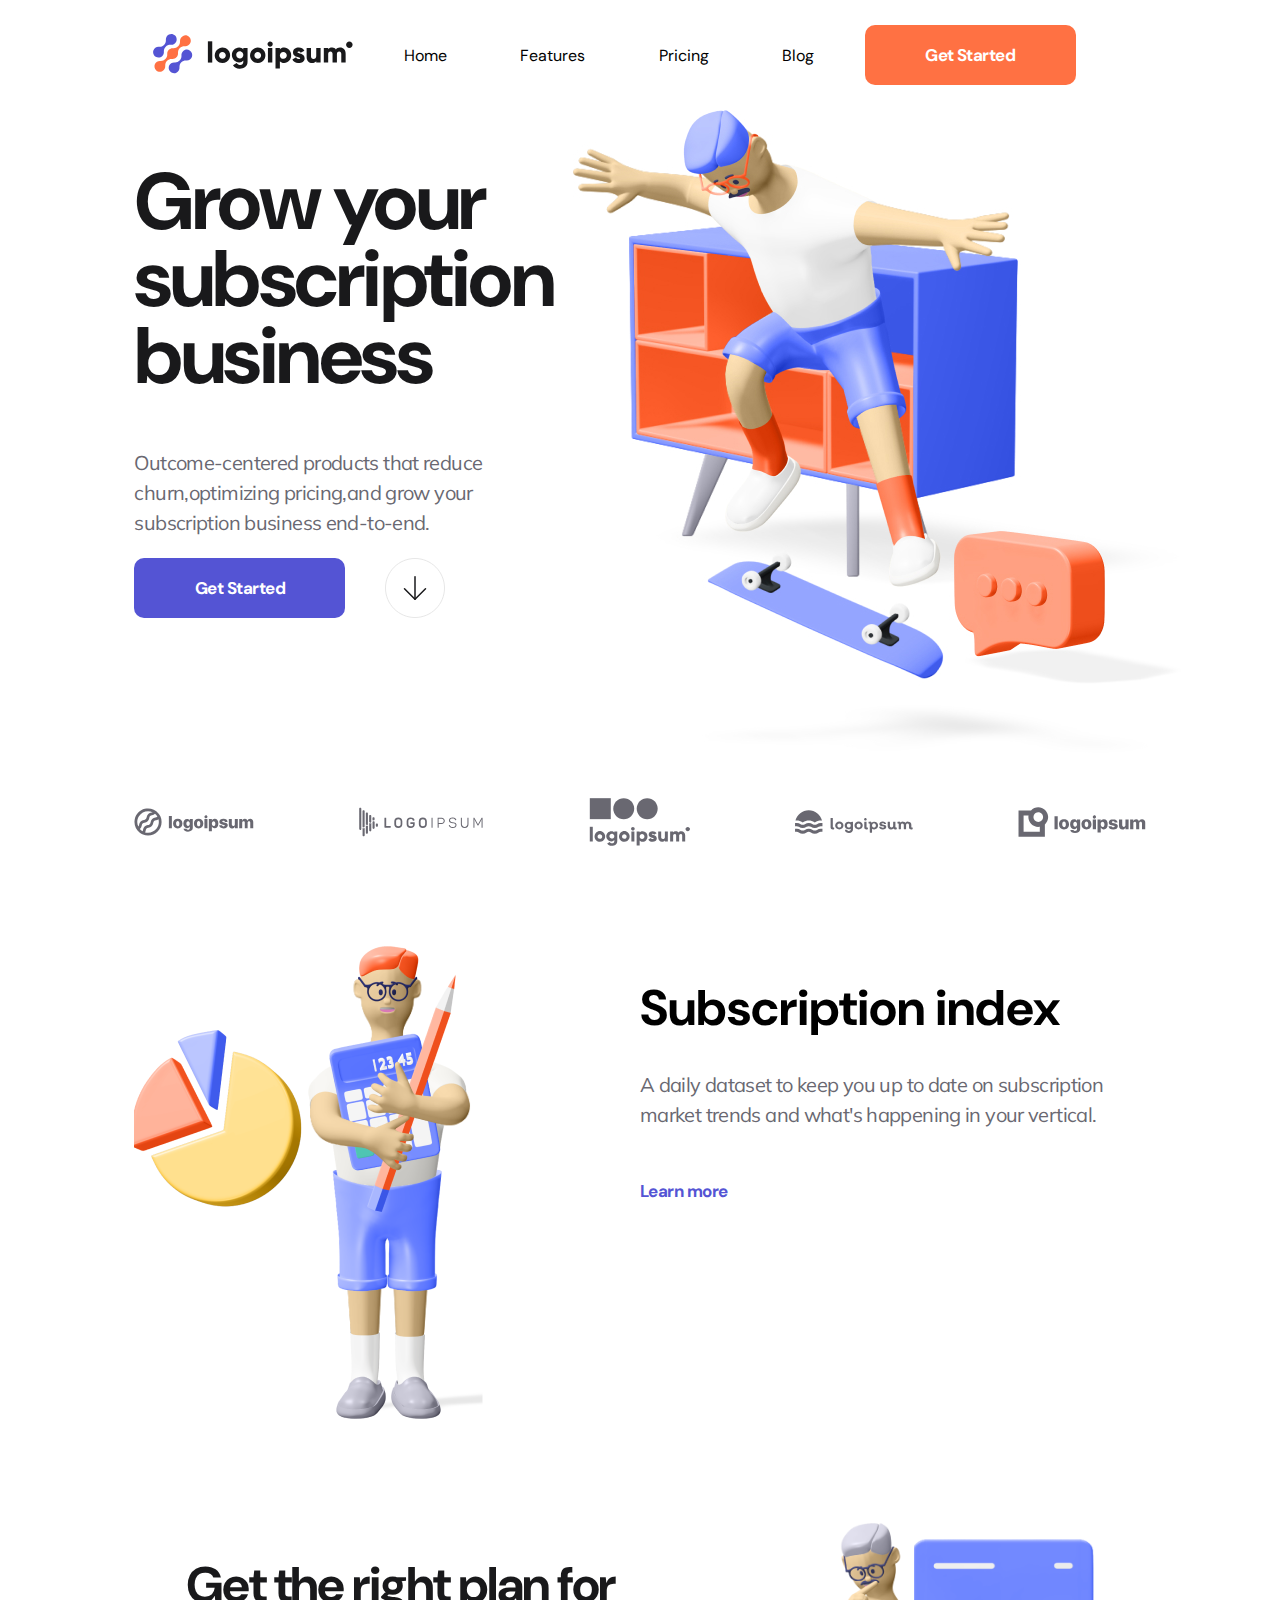
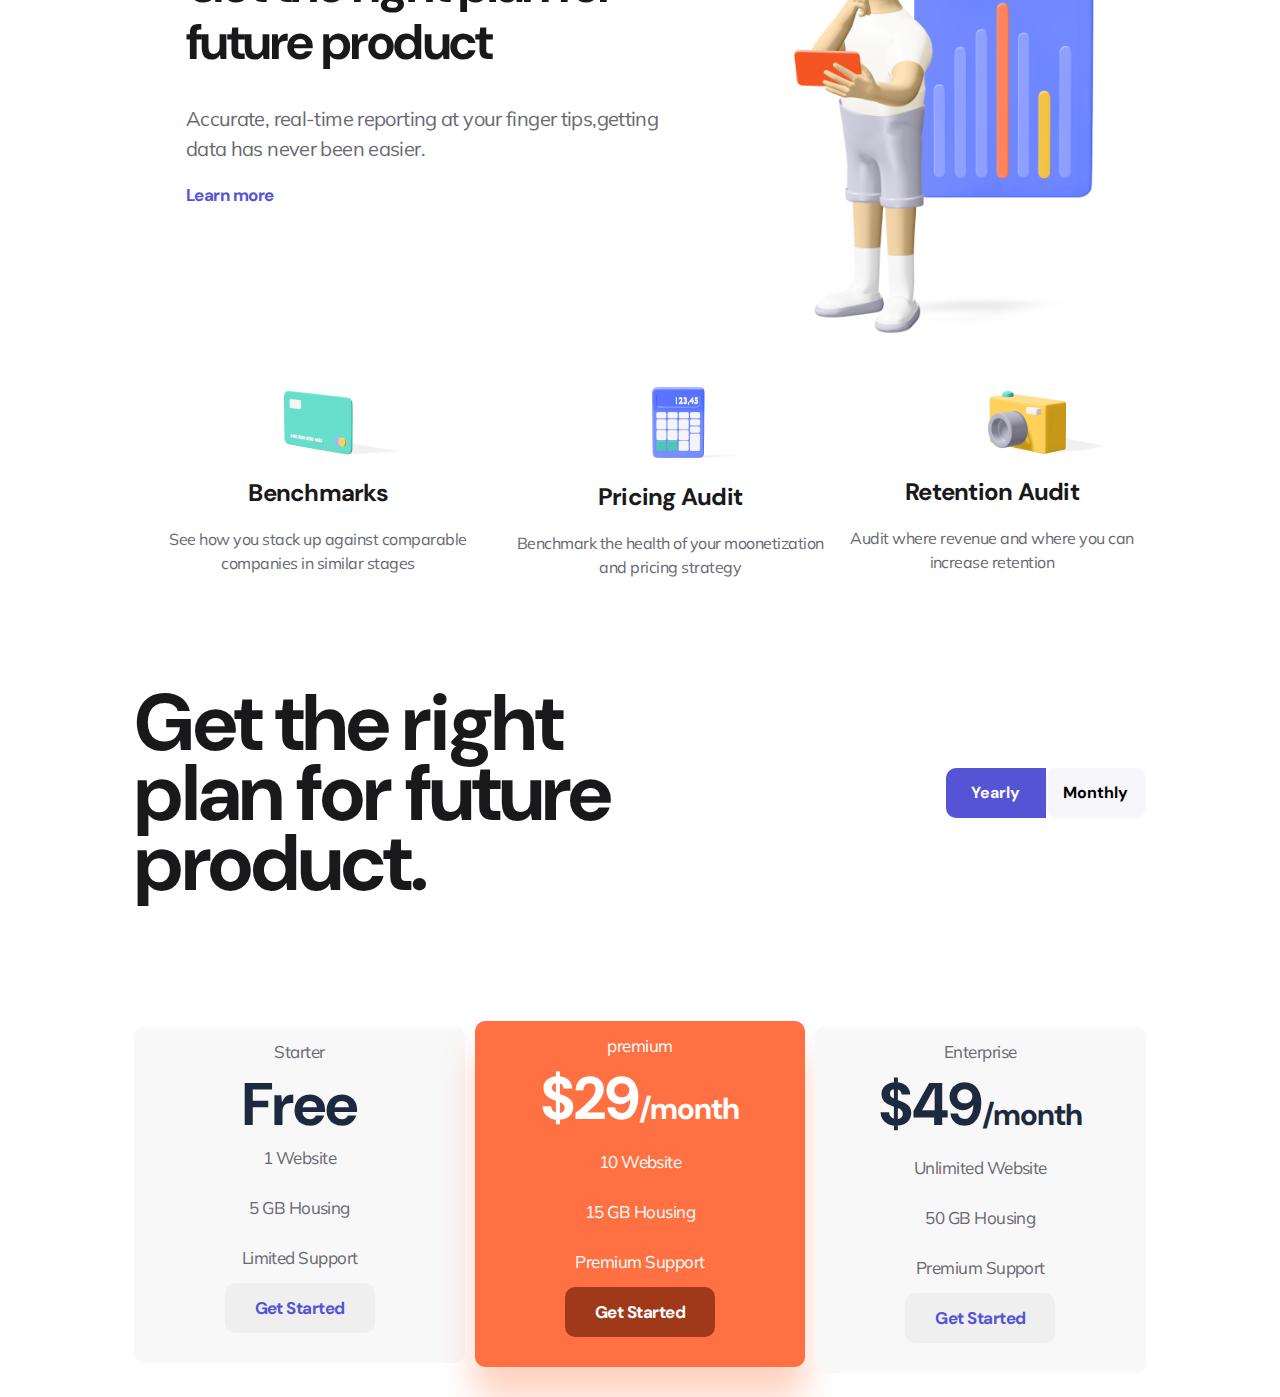
<file: index.html>
<!DOCTYPE html>
<html lang="en">
<head>
    <meta charset="UTF-8">
    <meta http-equiv="X-UA-Compatible" content="IE=edge">
    <meta name="viewport" content="width=device-width, initial-scale=1.0">
    <link rel="preconnect" href="https://fonts.googleapis.com">
    <link rel="preconnect" href="https://fonts.gstatic.com" crossorigin>
    <link href="https://fonts.googleapis.com/css2?family=DM+Sans:wght@400;500;700&display=swap" rel="stylesheet">
    <link rel="preconnect" href="https://fonts.googleapis.com">
    <link rel="preconnect" href="https://fonts.gstatic.com" crossorigin>
    <link href="https://fonts.googleapis.com/css2?family=DM+Sans:wght@400;500;700&family=Mulish:wght@300;400;500&display=swap" rel="stylesheet">
    <link rel="shortcut icon" href="./Path.png" type="image/x-icon">
    <link rel="stylesheet" href="style.css">    <title>Document</title>
</head>
<body>
    <header>
        <div class="logo">
            <img src="./images/logo1.svg" alt="logo">
        </div>
        <nav>
            <ul>
                <li>Home</li>
                <li>Features</li>
                <li>Pricing</li>
                <li>Blog</li>
            </ul>
        </nav>
        <div class="btn">
            <button>Get Started</button>
        </div>
        <div class="burger">
            <img src="./images/hamburger.webp" alt="">
        </div>
    </header>
    <section class="container"> 
            <div class="item item1">
                <h1>Grow your subscription business</h1>
                <p>Outcome-centered products that reduce churn,optimizing pricing,and grow your subscription business end-to-end.</p>
                <div class="btn2">
                    <button>Get Started</button>
                    <img src="./images/arrow.svg" alt="arrow">
                </div>
            </div>
            <div class="item item2" >
                <img src="./images/Hero 3D.jpg" alt="">
            </div>
    </section>
    <section class="icons">
        <img src="./images/p1.svg" alt="">
        <img src="./images/p2.svg" alt="">
        <img src="./images/p3.svg" alt="">
        <img src="/images/p4.svg" alt="">
        <img src="./images/Group.svg" alt="">
    </section>
    <section class="three">
        <div class="man">
            <img src="./Content Image 02.png" alt="">
        </div>
        <div class="sub">
            <h1>Subscription index</h1>
            <p>A daily dataset to keep you up to date on subscription market trends and what's happening in your vertical.</p>
            <a href="#">Learn more</a>
            </div>
    </section>
          <section class="acc">
            <div class="inn">
                <h1>Get the right plan for future product</h1>
                <p>Accurate, real-time reporting at your finger tips,getting data has never been easier.</p>
                <a href="#">Learn more</a>
            </div>
            <div class="img">
                 <img src="./images/contentimage2 copy.png" alt="">
            </div>
          </section>
        <section class="showcase">
            <div class="itemy" width="33.3">
                <img src="./images/Card.png" alt="">
                <h1>Benchmarks</h1>
                <p>See how you stack up against comparable companies in similar stages</p>
            </div>
            <div class="itemy" width="33.3">
                <img src="./images/Calculator.png" alt="">
                <h1>Pricing Audit</h1>
                <p>Benchmark the health of your moonetization and pricing strategy</p>
            </div>
            <div class="itemy" width="33.3">
                <img src="./images/Camera.png" alt="">
                <h1>Retention Audit</h1>
                <p>Audit where revenue and where you can increase retention</p>
            </div>
        </section>                                                                                                                                                                                                                                                                                                                                                                                                                                                                                                                                                                                                                                                                                                                                                                                                                                                                                                                                                                                                                                                                                                                                                                                                                                                                                                                                                                                                                                                                                                                                                                                                                                                                                                                                                                                                                                                                                                                     
          <section class="almost">
            <div class="getright">
           <h1>Get the right plan for future product.</h1>
           </div>
            <div class="mybutt" >
                <h3 class="yearly">Yearly</h3>
                <h3 class="monthly">Monthly</h3>
            </div>
          </section>
    <footer class="long">
        <div>
            <ul class=" foot ul1">
                <li>Starter</li>
                <li class="free">Free</li>
                <li>1 Website</li>
                <li>5 GB Housing</li>
                <li>Limited Support</li>
              <li><button>Get Started</button></li>
            </ul>
        </div>
        <div>
            <ul class=" foot ul2">
                <li>premium</li>
                <li class="dollar"><span class="span1">$29</span>/month</li>
                <li>10 Website</li>
                <li>15 GB Housing</li>
                <li> Premium Support</li>
              <li> <button>Get Started</button></li>
            </ul>
        </div>
        <div>
        <ul class=" foot ul3">
          <li>Enterprise</li>
          <li class="lolo"> <span>$49</span>/month</li>
          <li>Unlimited Website</li>
          <li>50 GB Housing</li>
          <li>Premium Support</li> 
         <li><button>Get Started</button></li>     
        </ul>
        </div>
    </footer>
</body>
</html>
</file>
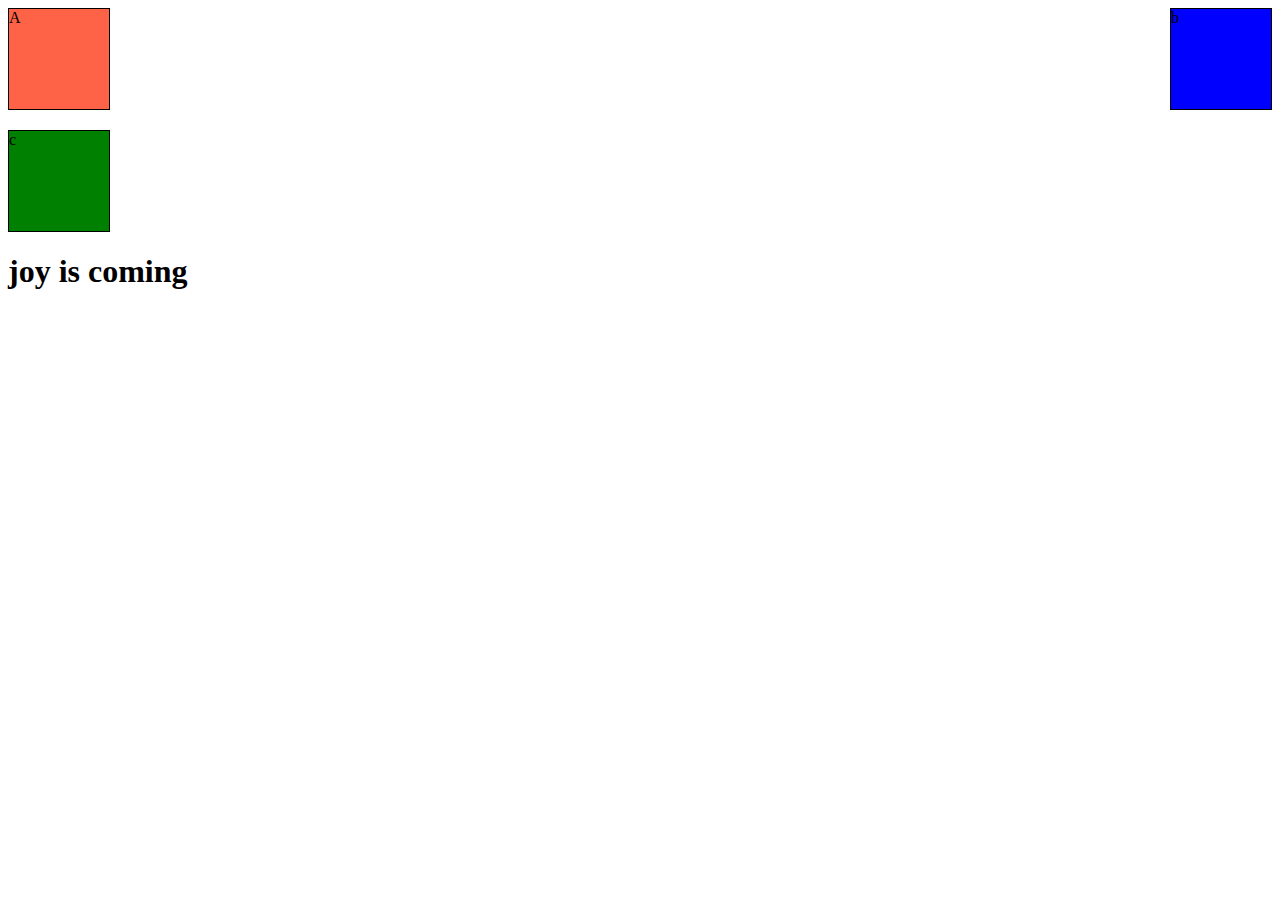
<file: abos.html>
<!DOCTYPE html>
<html lang="en">
<head>
    <meta charset="UTF-8">
    <meta http-equiv="X-UA-Compatible" content="IE=edge">
    <meta name="viewport" content="width=device-width, initial-scale=1.0">
    <title>Document</title>
</head>
<style>
    .container{
        /* border: 1px solid red; */
        /* height: 600px; */
        /* width: 300px; */
        position: relative;
        /* margin: 30px; */
    }
    .container div{
        width: 100px;
        height: 100px;
        border: 1px solid black;
        margin-bottom: 20px;


    }
    .bala{
        position: absolute;
        background-color: blue;
        /* bottom: 0; */
        top: 0;
        right: 0;    
    }
    .c{
        background-color: green;
        top:0;
    }
    .a{
        background-color: tomato;
    }
</style>
<body>
    <div class="container">
        <div class="a">A</div>
        <div class="bala">b</div>
        <div class="c">c</div>
    </div>
    <section>
        <h1>joy is coming</h1>
        
    </section>
</body>
</html>
</file>
<file: style.css>
*{
    border: 0;
    padding: 0;
    box-sizing: border-box;
    
}

header{
    width: 80%;
    margin: auto;
    height: 90px;
    display: flex;
    justify-content: space-around;
    align-items: center;
    z-index: 1014;
    position: fixed;
    top: 0;
    left: 0;
    right: 0;
    background-color: white;
    padding-top: 30px;
    padding-bottom: 10px;
}
.burger img{
    width: 50px;
    display: none;
}
nav{
    width: 40%;
}
nav ul{
    display: flex;
    justify-content: space-between;
}
ul li{
    list-style-type: none;
    font-family: 'DM Sans', sans-serif;
    cursor: pointer;

}
ul li:hover{
    border-bottom: 2px solid black;
}
.btn button{
    width: 211px;
    height: 60px;
    background: #FF7143;
    border-radius: 10px;
    color: white;
    font-family: 'DM Sans', sans-serif;
    font-weight: 700;
    font-size: 17px;
    line-height: 22px;
    text-align: center;
    letter-spacing: -0.531474px;

}
.container{
    display: flex;
    width: 80%;
    margin: auto;
    justify-content: space-between;
    margin-top: 60px;
    margin-bottom: 40px;
    margin-top: 30px;
    padding-top: 80px;
}
.itemy2{
    width: 50%;
}
.item1{
    margin-right: 20px;

}
.item1 h1{
    font-family: 'DM Sans';
    font-style: normal;
    font-weight: 700;
    font-size: 80px;
    line-height: 77px;
    letter-spacing: -2.50105px;
    color: #19191B;
    
}
.item1 p{
    font-family: 'Mulish';
font-style: normal;
font-weight: 400;
font-size: 20px;
line-height: 30px;
letter-spacing: -0.625263px;
color: #696871;

}
.btn2{
    display: flex;
    justify-content: flex-start;
    align-items: center;
}
.btn2 button{
    background: #5454D4;
    width: 211px;
    height: 60px;
    border-radius: 10px;
    color: white;
    font-family: 'DM Sans', sans-serif;
    font-weight: 700;
    font-size: 17px;
    line-height: 22px;
    text-align: center;
    letter-spacing: -0.531474px;
    margin-right: 40px;
}
.icons{
    display: flex;
    justify-content: space-between;
    width: 80%;
    margin: auto;
}
.three{
    /* border: 1px solid red; */
    display: flex;
    width: 80%;
    margin:auto;
    margin-top: 100px;
}
.man{
    width: 50%;
    text-align: start;
    /* border: 1px solid blue; */
}
.sub{
    width: 50%;
    /* border: 1px solid yellow; */
    
}
.sub h1{
font-family: 'DM Sans';
font-style: normal;
font-weight: 700;
font-size: 50px;
line-height: 57px;
}
.sub p{
    margin-bottom: 50px;
    font-family: 'Mulish';
    font-style: normal;
    font-weight: 400;
    font-size: 20px;
    line-height: 30px;
    letter-spacing: -0.625263px;
    color: #696871;
    
}
.sub a{
    font-family: 'DM Sans';
    font-style: normal;
    font-weight: 700;
    font-size: 17px;
    line-height: 22px;
    letter-spacing: -0.531474px;
    
    color: #5454D4;
    text-decoration: none;
}
.acc{
    width: 80%;
    margin: auto;
    display: flex;
    justify-content: space-around;
    margin-top: 100px;

    
}
.inn{
    width: 50%;

}
.img img{
    width: 300px;
}
.inn h1{
    font-family: 'DM Sans';
     font-style: normal;
     font-weight: 700;
     font-size: 50px;
     line-height: 57px;
     letter-spacing: -1.56316px;
     color: #19191B;
}
.inn p{
    font-family: 'Mulish';
    font-style: normal;
    font-weight: 400;
    font-size: 20px;
    line-height: 30px;
     letter-spacing: -0.625263px;
     color: #696871;

}
.inn a{
     font-family: 'DM Sans';
     font-style: normal;
     font-weight: 700;
     font-size: 17px;
     line-height: 22px;
     letter-spacing: -0.531474px;
     color: #5454D4;
     text-decoration: none;

}
.showcase{
    width: 80%;
    margin: auto;
    display: flex;
    justify-content: center;
    align-items: center;
    margin-top: 50px;
}

.itemy h1{
    font-family: 'DM Sans';
     font-style: normal;
     font-weight: 700;
     font-size: 24px;
     line-height: 36px;
     text-align: center;
     letter-spacing: -0.750316px;
     color: #19191B;
}
.itemy p{
     font-family: 'Mulish';
     font-style: normal;
     font-weight: 400;
     font-size: 16px;
     line-height: 24px;
     text-align: center;
     letter-spacing: -0.500211px;
     color: #696871; 
     justify-content: start;
     align-items: flex-start;
     margin: 5px;


}
.itemy img{
 padding-left: 150px;

}
.almost{
    width: 80%; 
    margin: auto;
    display: flex;
    flex-direction: row;
    justify-content: space-between;
   align-items: center;
    margin-top: 50px;
}
 .almost .mybutt{
    width: 50%;
  display: flex;
  justify-content: end;
  text-align: center;

}
.mybutt h3{
    text-align: center;
    padding-top: 14px;
}
.getright{ 
    width: 50%;
    font-family: 'DM Sans';
    font-style: normal;
    font-weight: 700;
    font-size: 40px;
    line-height: 70px;
    letter-spacing: -1.87579px;
    color: #19191B;   
}
.mybutt .yearly{
    position: absolute right 10x;
    width: 100px;
    height: 50px;
    background: #5454D4;
    border-radius: 10px 0px 0px 10px;
    color: white;
    font-family: 'DM Sans';
    font-weight: 700;
    font-size: 16px;
}
.mybutt .monthly{
    width:100px ;
    height: 50px;
    background: #F7F7FB;
    border-radius: 10px;
    font-family: 'DM Sans';
    font-weight: 700;
    font-size: 16px;

}
.long{
    width: 80%;
    margin: auto;
    display: flex;
    gap: 10px;
    margin-top: 60px;


}
.long .ul1{
    width: 100%;
    justify-content: center;
    text-align: center;
    background-color:  #F8F8F8;
    border-radius:10px;


}
.long .ul1 li{
    font-family: 'Mulish';
    font-style: normal;
    font-weight: 400;
    font-size: 17px;
    line-height: 50px;
    text-align: center;
    letter-spacing: -0.531474px;
    
    color: #696871;
    border: none;
    
} 
.long .ul1 button{
width: 150px;
 height: 50px;
border-radius: 10px;
font-family: 'DM Sans';
font-style: normal;
font-weight: 700;
font-size: 17px;
line-height: 22px;
text-align: center;
letter-spacing: -0.531474px;
color: #5454D4;
margin-bottom: 30px;
}
 .long .ul1 .free{
    font-family: 'DM Sans';
font-style: normal;
font-weight: 700;
font-size: 60px;
line-height: 56px;

text-align: center;
letter-spacing: -1.03448px;

color: #1D293F;

}
.long .ul2{
    width: 100%;
    background: #FF7143;
    box-shadow: 0px 32px 34px rgba(255, 112, 59, 0.317827);
    border-radius: 10px;
    border: none;
    margin-top: 10px;
   
}
.long .ul2 li{
    font-family: 'Mulish';
font-style: normal;
font-weight: 400;
font-size: 17px;
line-height: 50px;
/* or 294% */

text-align: center;
letter-spacing: -0.531474px;

color: #FFFFFF;
border: none;

}
.long .ul2 .dollar{
    font-family: 'DM Sans';
font-style: normal;
font-weight: 700;
font-size: 30px;
line-height: 56px;
/* identical to box height, or 93% */

text-align: center;
letter-spacing: -1.03448px;

color: #FFFFFF;

}
.long .ul2 button{
    width: 150px;
 height: 50px;
border-radius: 10px;
font-family: 'DM Sans';
font-style: normal;
font-weight: 700;
font-size: 17px;
line-height: 22px;
text-align: center;
letter-spacing: -0.531474px;
background-color: #9F3919;
color: #FFFFFF;;
margin-bottom: 30px;
}
.long .ul3 {
    background-color: #F8F8F8;
    border-radius: 10px;
    width: 100%;
    /* margin: auto; */

}
.long .ul3 li{
font-family: 'Mulish';
font-style: normal;
font-weight: 400;
font-size: 17px;
line-height: 50px;
/* or 294% */

text-align: center;
letter-spacing: -0.531474px;
color: #696871;
border: none;
}
span{
    font-size: 60px;
}
.long .ul3 button{
    width: 150px;
 height: 50px;
border-radius: 10px;
font-family: 'DM Sans';
font-style: normal;
font-weight: 700;
font-size: 17px;
line-height: 22px;
text-align: center;
letter-spacing: -0.531474px;
color: #5454D4;
margin-bottom: 30px;
}
.long .ul3 .lolo{
    font-family: 'DM Sans';
font-style: normal;
font-weight: 700;
font-size: 30px;
line-height: 56px;
/* identical to box height, or 93% */

text-align: center;
letter-spacing: -1.03448px;

color: #1D293F;

}

.ul2 .dollar .span1{
    width: 200px;
}
.long div{
    width: 100%;
    justify-content: center;
    text-align: center;
    border-radius:10px;
}
   

/* for mobile */
@media screen and (max-width:768px) {
    nav{
        display: none;
    }
    .btn{
        display: none;
    }
    .burger img {
        display: flex;
    }
    header{
        width: 100%;
        padding-bottom: 10px;
        justify-content: space-around;
         border-bottom: 2px solid grey;
        
    }
    .container{
        flex-direction: column-reverse;
        justify-content: center;
        align-items: center;
        width: 100%;
    }
    .item1{
        width: 100%;
        justify-content: center;
        align-items: center;
        text-align: center;
    }
    .item1 h1{
        font-size: 36px;
        line-height: 50px;
        width: 80%;
        margin: auto;
        /* text-align: center; */
    }
    .item1 p{
        text-align: center;
        width: 80%;
        margin: auto;
        padding: 20px 0;

    }
    .item2{
        width: 100%;
        text-align: center;
    }
    .item2 img{
        width: 350px;
    }
    .btn2{
        margin-left: 10px;
        flex-direction: column;
        justify-content: center;
        align-items: center;
    }
    .btn2 button{
        margin-left: 20px;
    }
    .btn2 img{
        margin-top: 20px;
    }
    .icons{
        display: flex;
        flex-direction: column;
        align-items: center;
        width: 100%;
        justify-content: space-between;
    }
    .icons img{
        width: 150px;
        margin-bottom: 10px;
    }
    .three{
        display: flex;
        flex-direction: column;
        justify-content: center;
        align-items: center;
        width: 100%;
    }
    .man{
        text-align: center;
    }
    .man img{
        width: 240px;

    }
     .sub{
        width: 80%;
        margin: auto;
        text-align: center;
        margin-bottom: 20px;
        
    }
    .sub h1{
        width: 100%;
        margin: auto;
        font-size: 40px;
        text-align: center;
        padding-top: 40px ;

    }
    .sub p{
        font-size: 20px;
        width: 80%;
        margin: auto;
        padding: 20px 0;
    }
    .sub a{
        text-align: center;

    }
    .acc{
        width: 100%;
        text-align: center;
        align-items: center;
        display: flex;
        flex-direction: column-reverse;
        justify-content: center;
        margin-top: 50px;
    }
    
    .acc .inn{
        width: 80%;
        justify-content: center;
        align-items: center;
    }
    .inn h1{
        font-size: 40px;
        text-align: center;
        font-weight: 600;
    }
        .inn p{
            padding-bottom: 30px;
            width: 80%;
           margin : auto ;
           padding: 10px;
        }
        .showcase{
            flex-direction: column;
            justify-content: center;
            align-items: center;
        }
        .showcase p{
            padding-bottom: 30px;
            width: 80%;
           margin : auto ;
           padding: 10px;
           font-size: 20px;
        }
        .itemy{
            margin-bottom: 10px;
            text-align: center;
        }
        .itemy img{
            padding: 0;
        }
        .almost{
            flex-direction: column;
            width: 100%;
            margin-top: 10px;
        }
        .getright{
            width: 100%;
        }
        .getright h1{
            font-size: 40px;
            width: 80%;
            padding: 10px 0;
            margin: auto;
            line-height: 50px;
            text-align: center;
        }
        .long{
            flex-direction: column;
            align-items: center;
            width: 100%;
        }
        .long div{
            width: 100%;

        }
        .long  .ul1, .long .ul2, .long .ul3{
            width: 80%;
            margin: auto;

        }
        .long .ul2{
            margin: 20px auto;
            box-shadow: none;
        }
        .long .ul3{
            margin: 10px auto;
        }
    }
</file>
